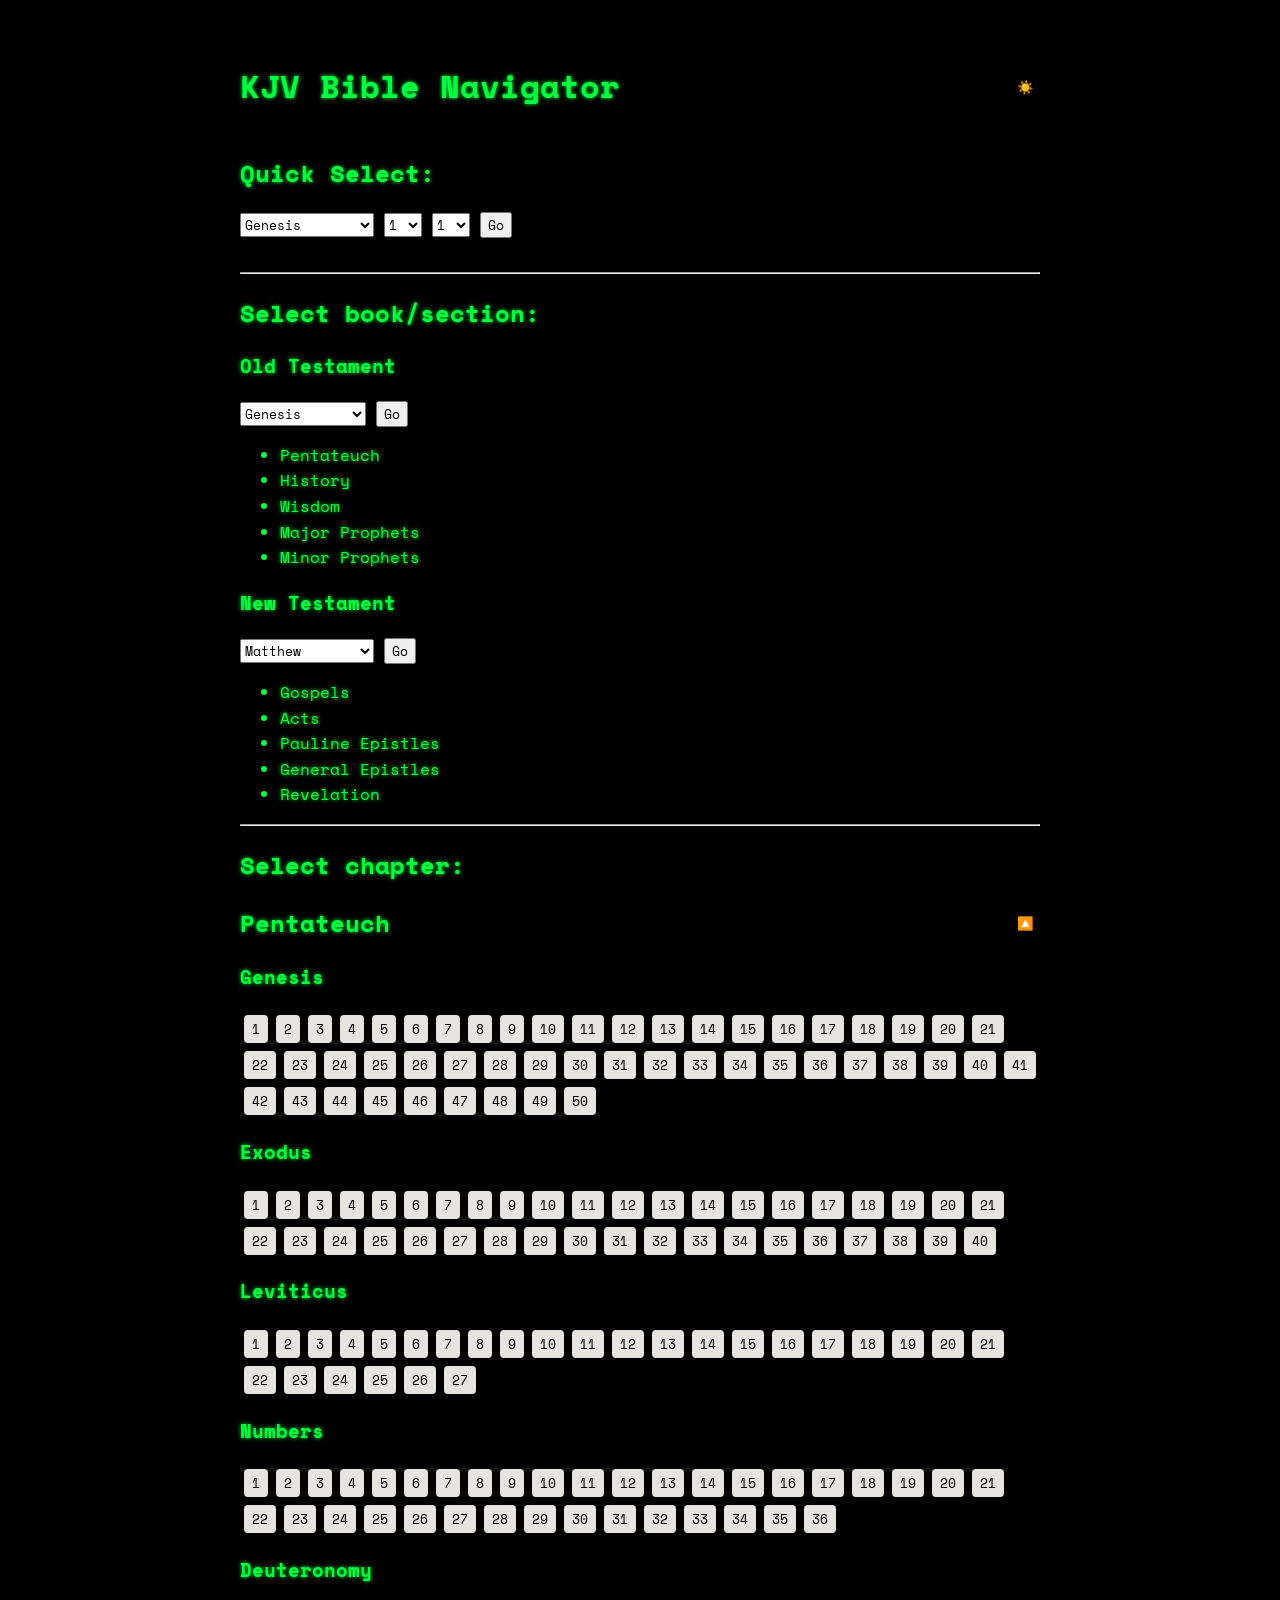
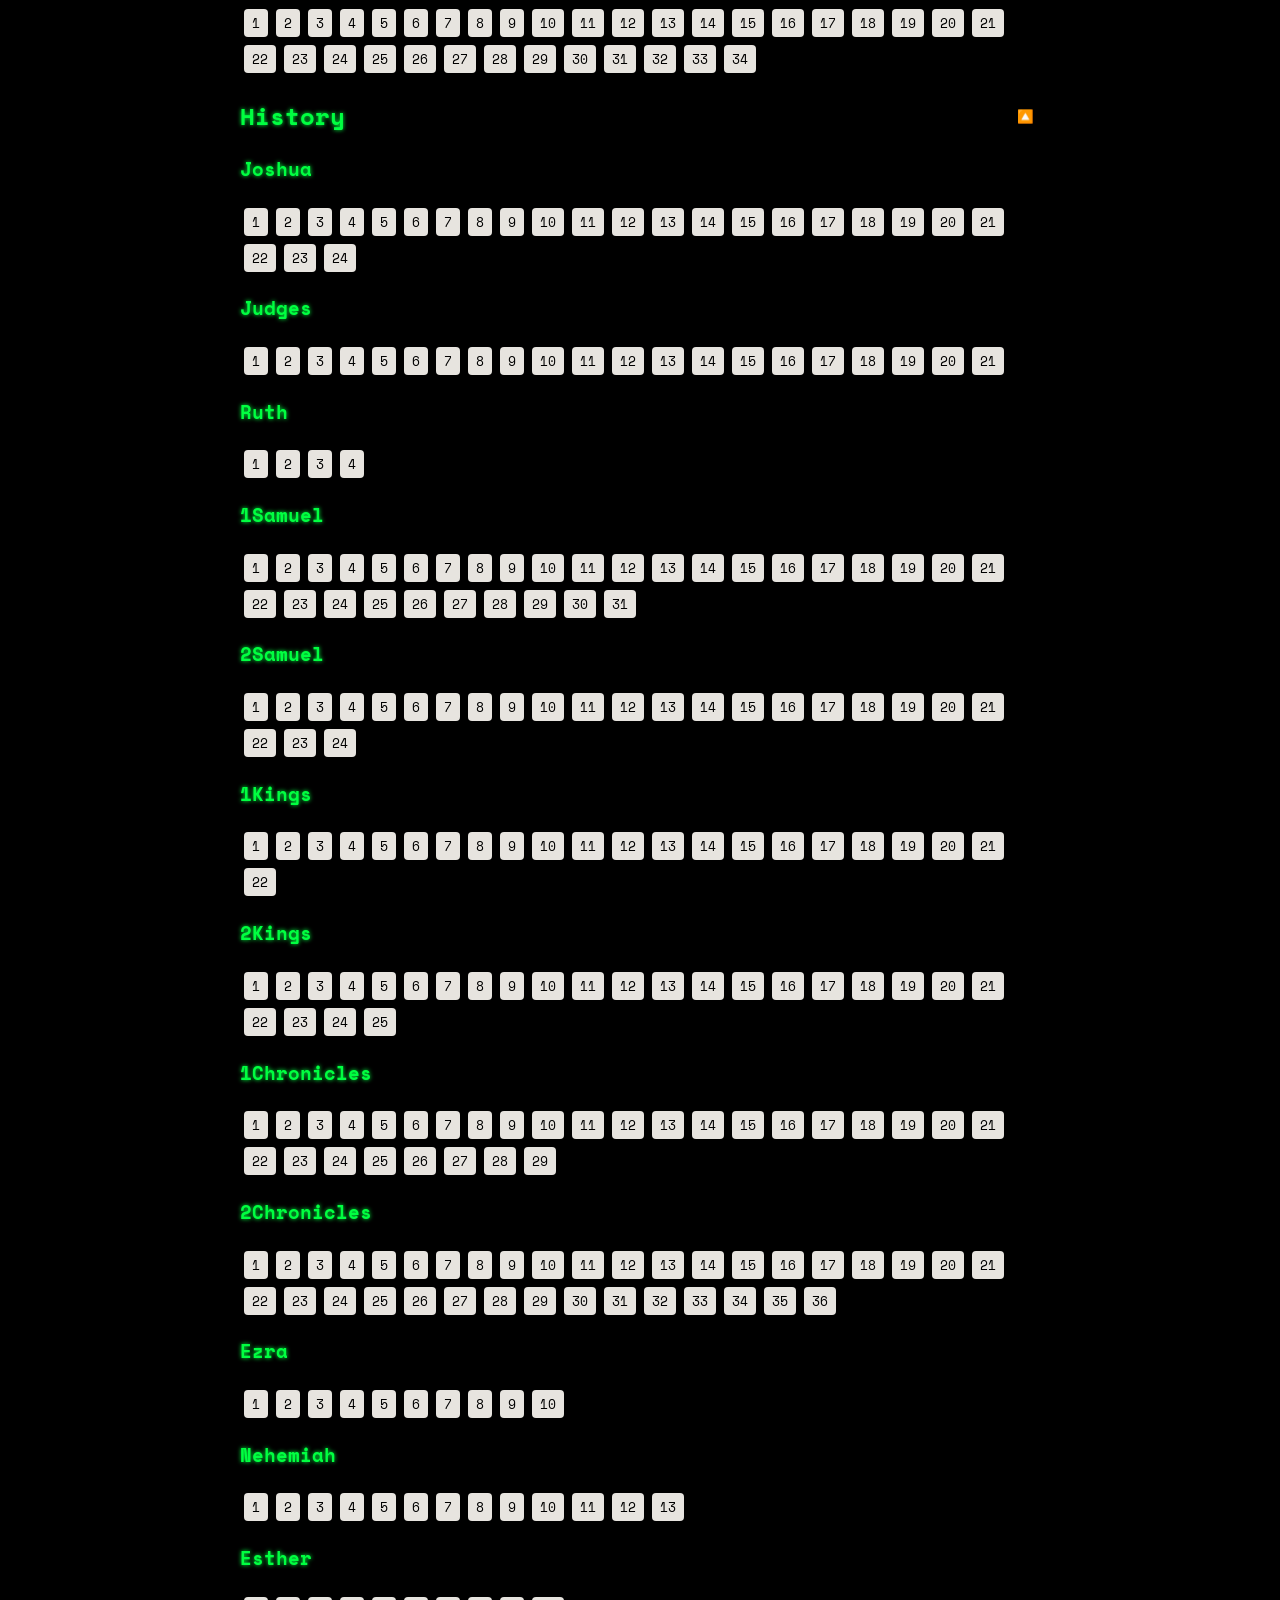
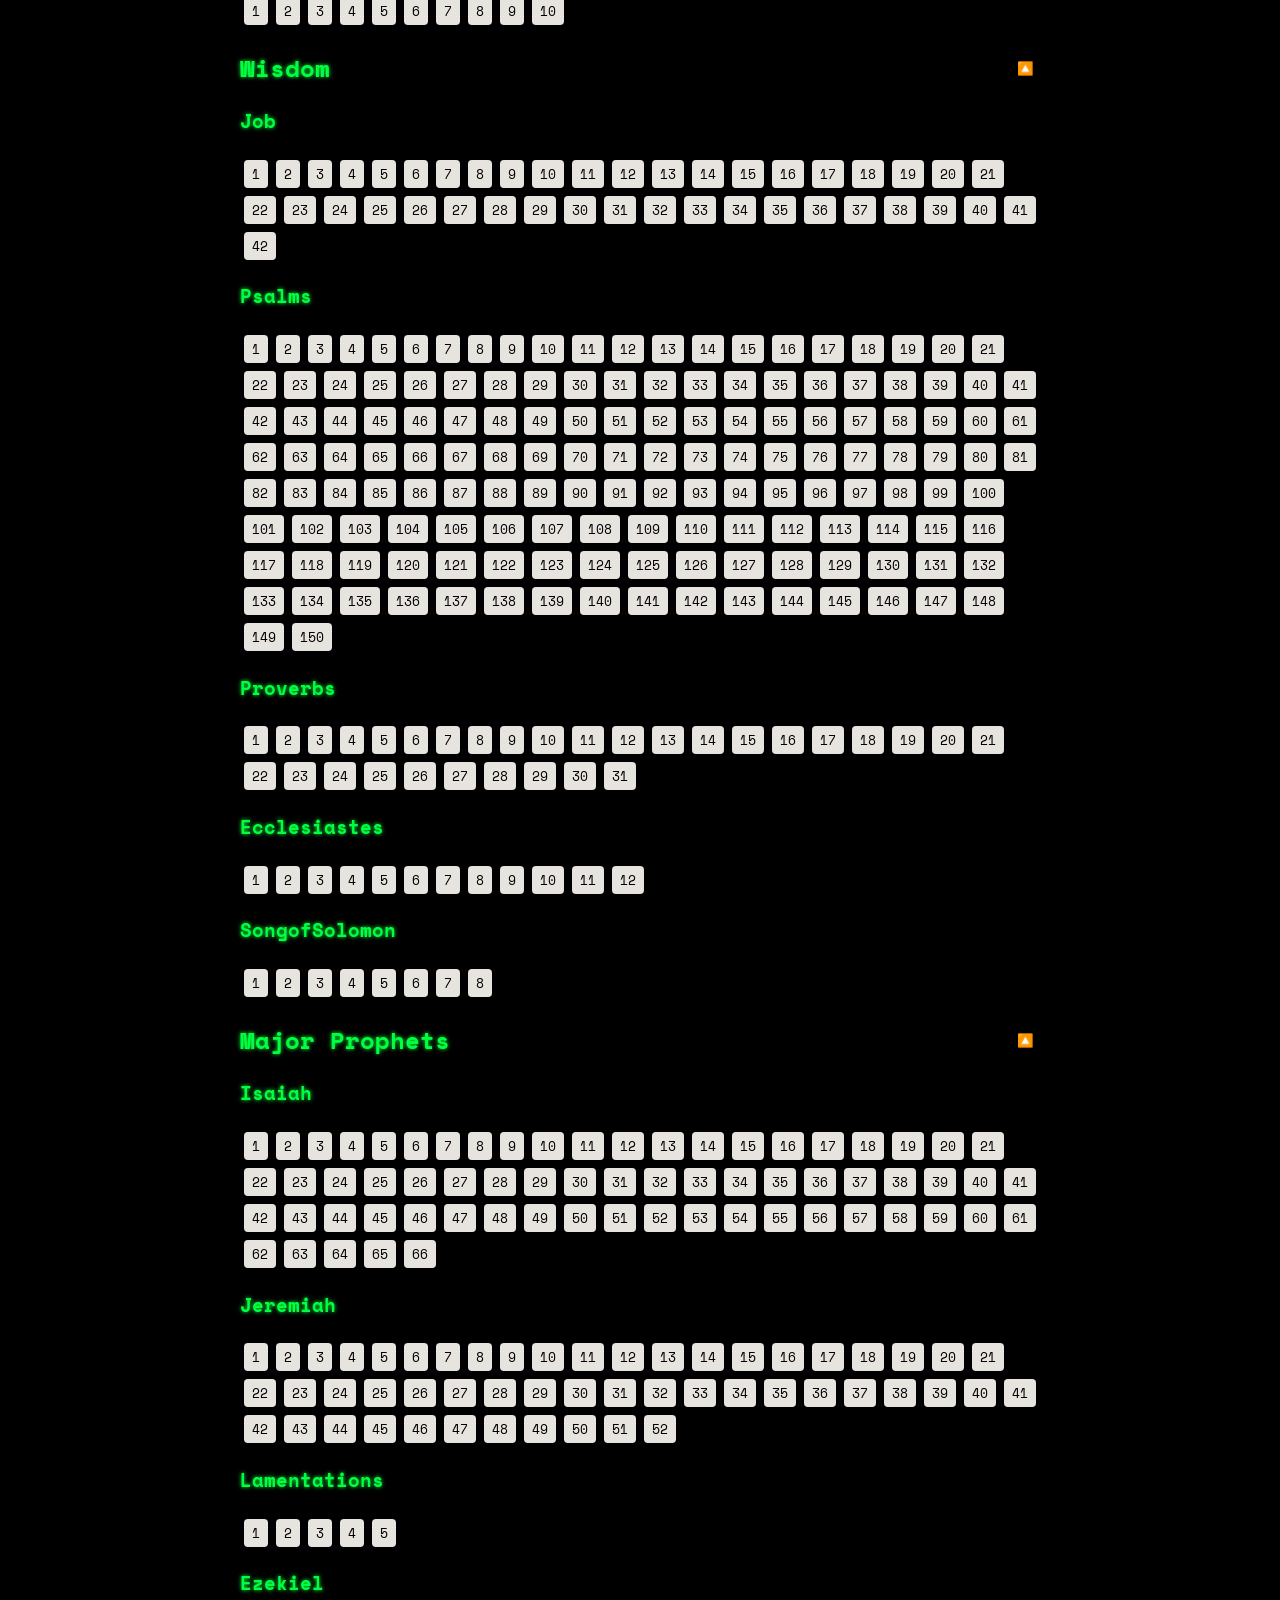
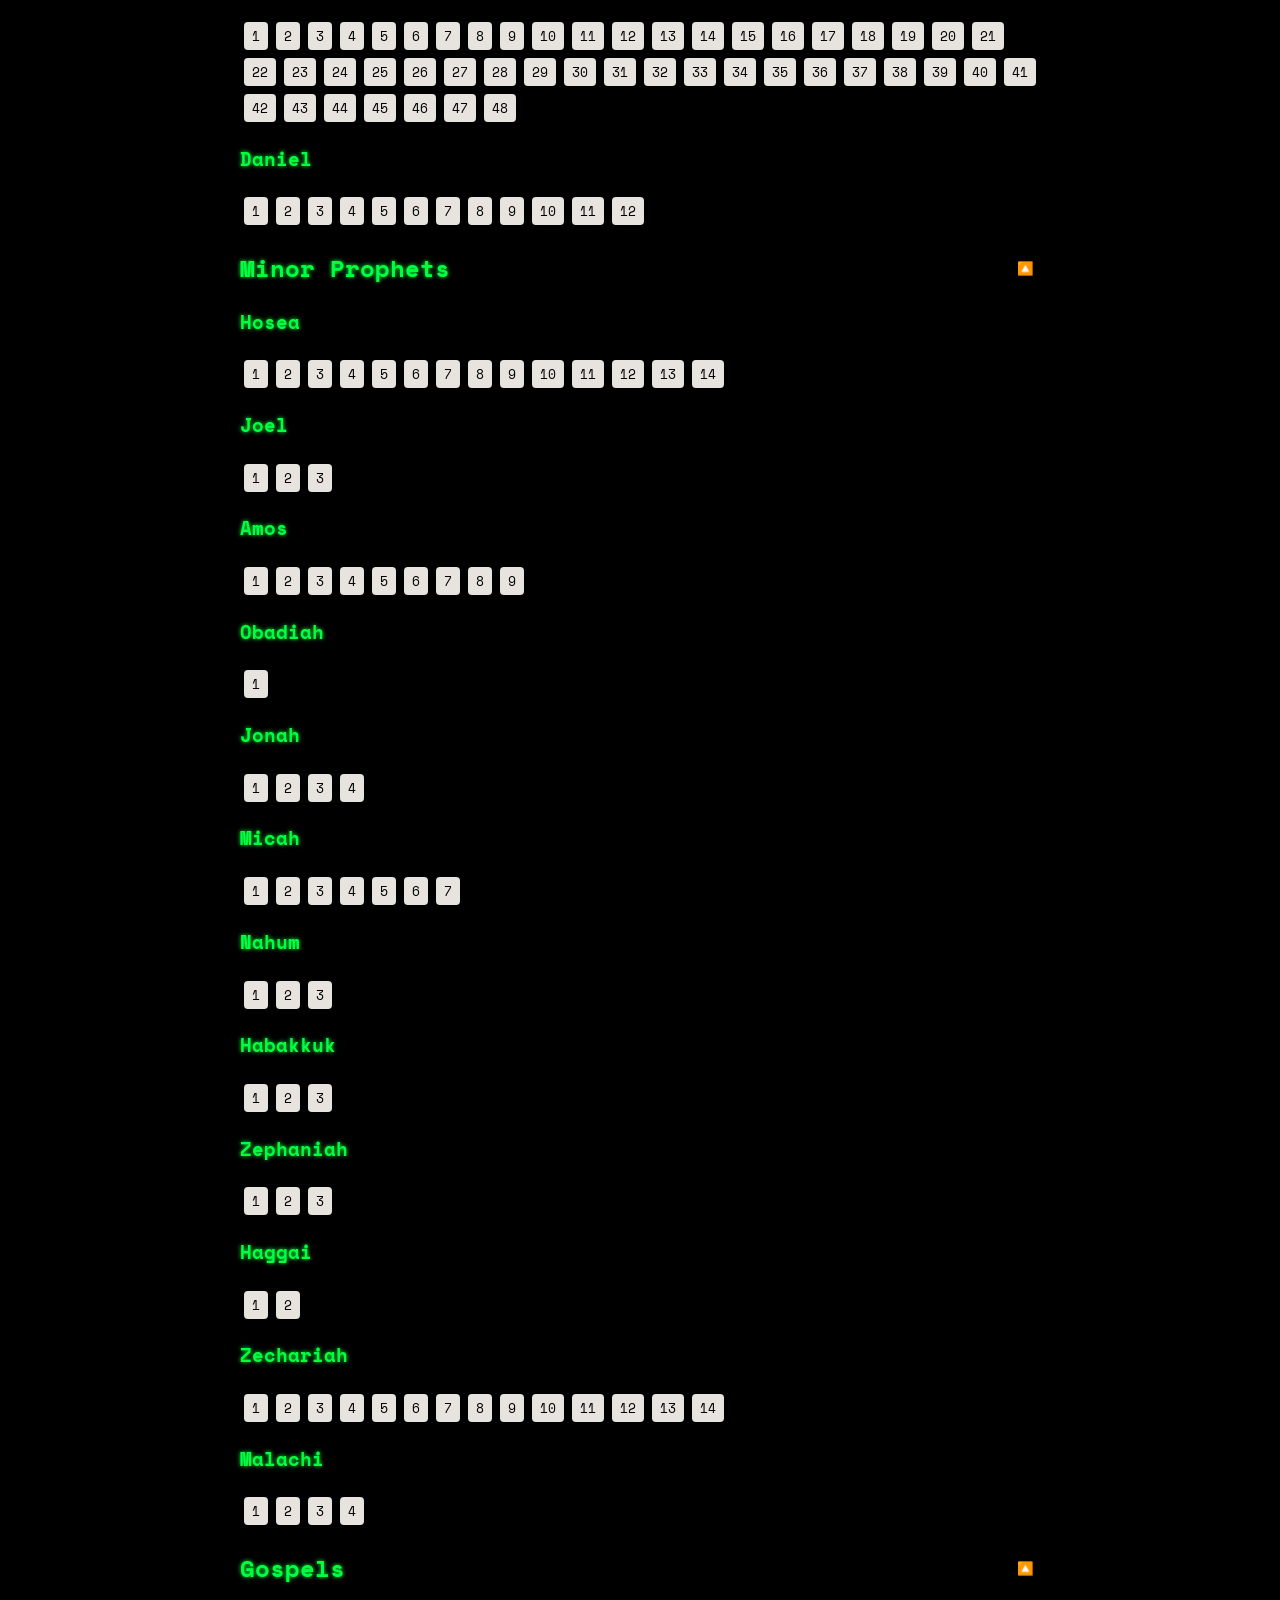
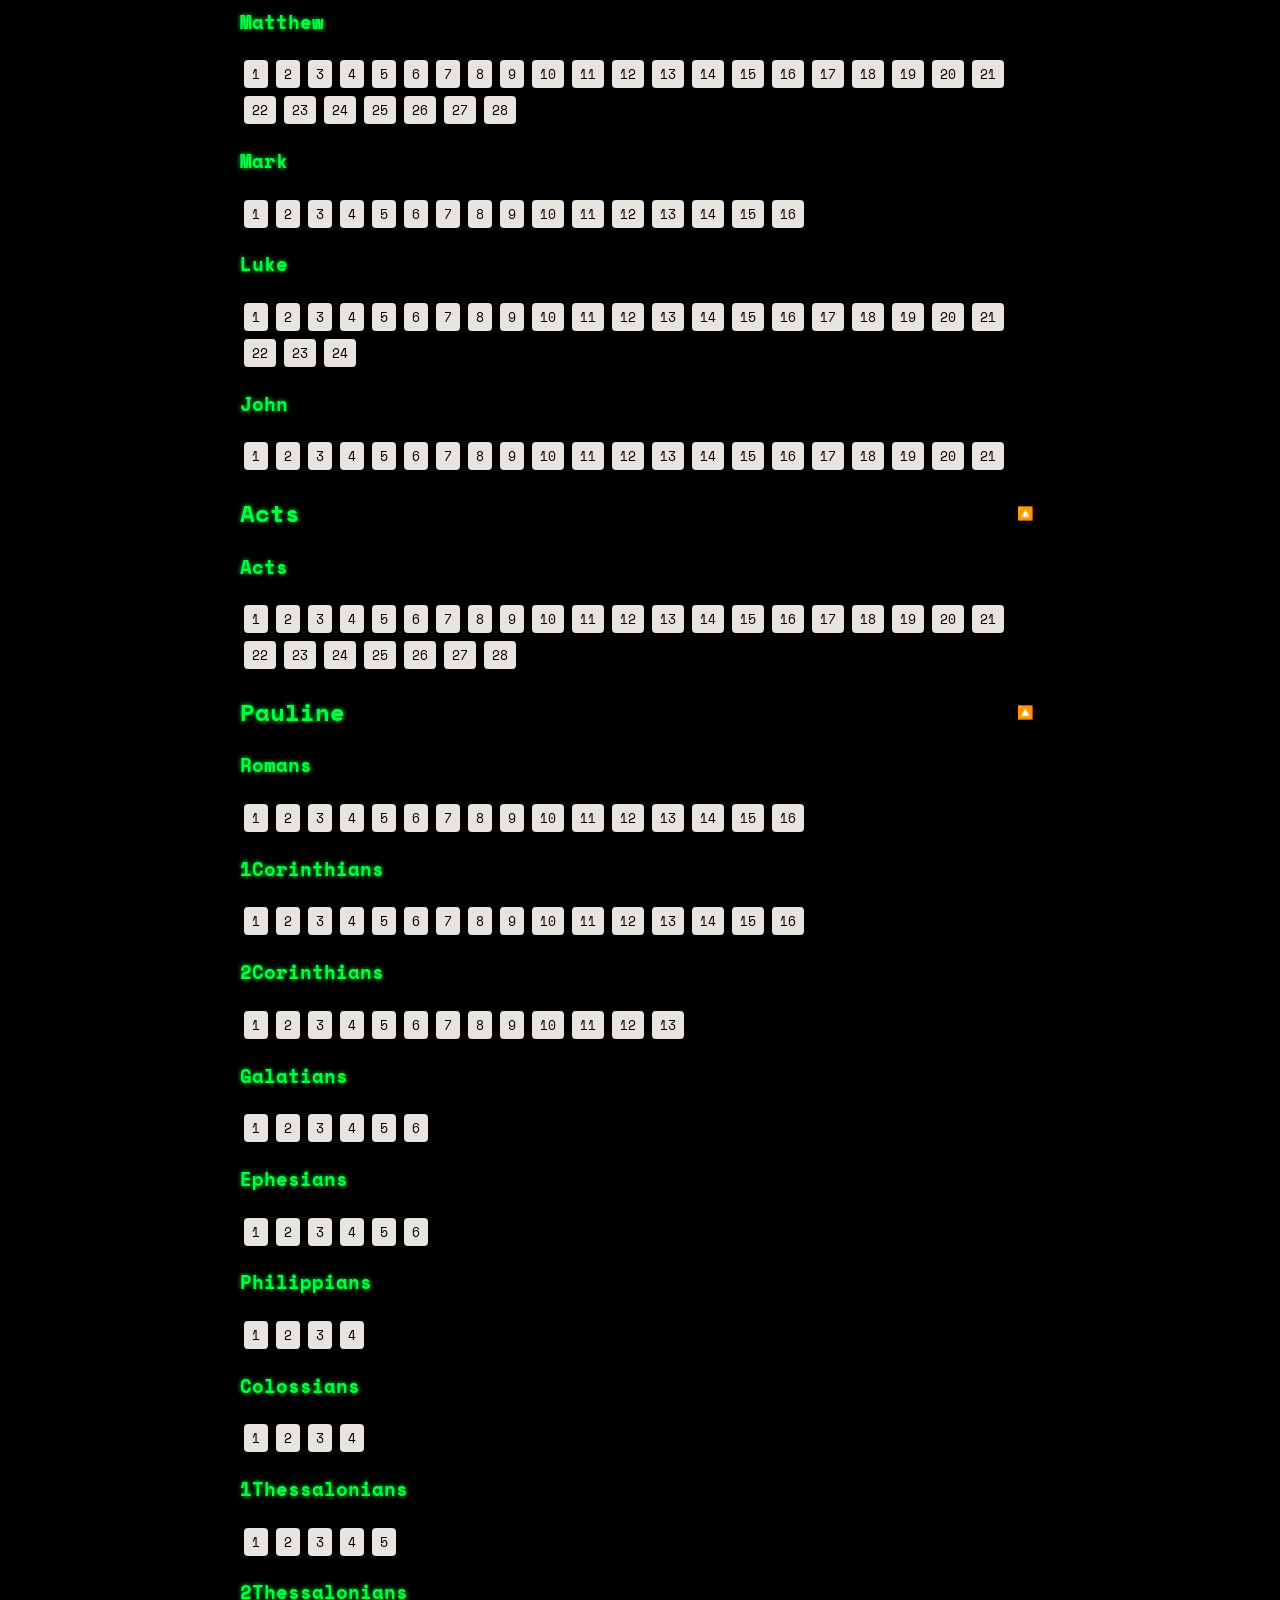
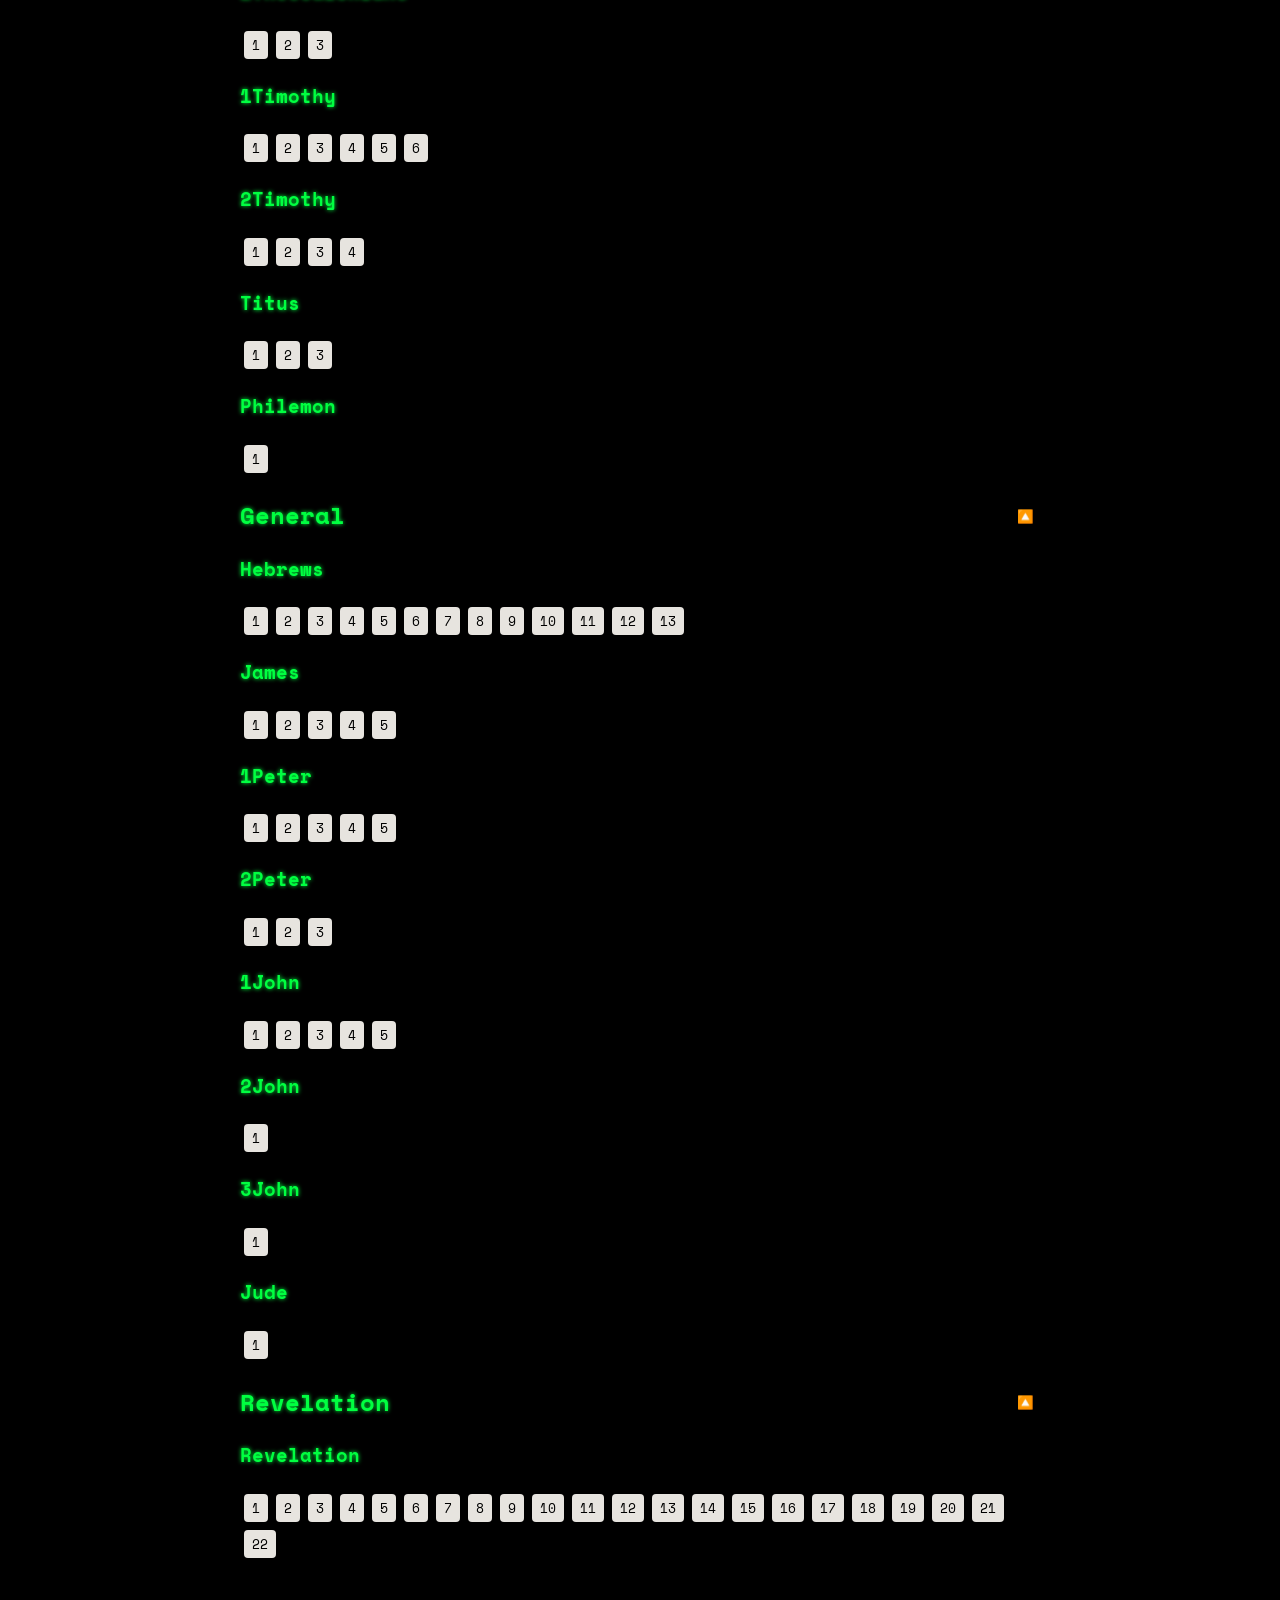
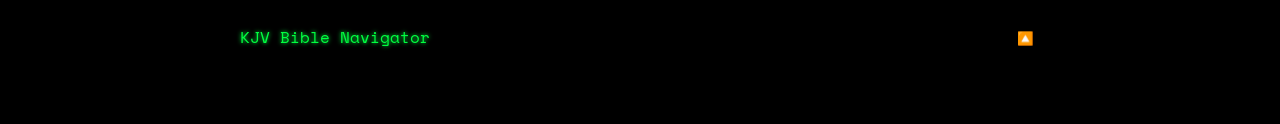
<file: index.html>
<!doctype html>
<html>
  <head>
    <meta charset="UTF-8" />

    <title>KJV Bible</title>

    <link rel="preconnect" href="https://fonts.googleapis.com" />
    <link rel="preconnect" href="https://fonts.gstatic.com" crossorigin />

    <link
      href="https://fonts.googleapis.com/css2?family=Space+Mono:wght@400;700&display=swap"
      rel="stylesheet"
    />

    <link rel="stylesheet" href="css/style.css" />

    <meta name="viewport" content="width=device-width, initial-scale=1.0" />
  </head>

  <body>
    <a id="top"></a>
    <div class="nav-home">
      <h1>KJV Bible Navigator</h1>
      <button id="themeToggle" class="top-button">🕶️</button>
    </div>

    <h2>Quick Select:</h2>

    <select id="quickBook"></select>
    <select id="quickChapter"></select>
    <select id="quickVerse"></select>

    <button onclick="quickGo()">Go</button>

    <br />
    <br />

    <hr />

    <h2>Select book/section:</h2>

    <h3>Old Testament</h3>

    <select id="otSelect"></select>
    <button onclick="goBook('otSelect')">Go</button>

    <ul>
      <li><a href="#Pentateuch">Pentateuch</a></li>
      <li><a href="#History">History</a></li>
      <li><a href="#Wisdom">Wisdom</a></li>
      <li><a href="#MajorProphets">Major Prophets</a></li>
      <li><a href="#MinorProphets">Minor Prophets</a></li>
    </ul>

    <h3>New Testament</h3>

    <select id="ntSelect"></select>
    <button onclick="goBook('ntSelect')">Go</button>

    <ul>
      <li><a href="#Gospels">Gospels</a></li>
      <li><a href="#Acts">Acts</a></li>
      <li><a href="#Pauline">Pauline Epistles</a></li>
      <li><a href="#General">General Epistles</a></li>
      <li><a href="#Revelation">Revelation</a></li>
    </ul>

    <hr />

    <h2>Select chapter:</h2>

    <div id="books"></div>

    <div class="footer-nav">
      <div>KJV Bible Navigator</div>
      <button id="footerTopBtn" class="top-button">🔼</button>
    </div>

    <script src="js/app.js"></script>
  </body>
</html>
</file>
<file: css/style.css>
/* --------------------------------
   THEME VARIABLES
---------------------------------*/

:root {
  /* LIGHT THEME */

  --bg: #f7f6f3;
  --text: #222;
  --muted: #555;

  --chapter-bg: #e7e4df;
  --chapter-hover: #d7d3cd;

  --divider: #aaa;

  --highlight: #d6ecff;
}

/* --------------------------------
   DARK SEPIA THEME
---------------------------------*/

/* body.dark {
  --bg: #1e1c19;
  --text: #c7b08f;
  --muted: #b5aea3;

  --chapter-bg: #615a51;
  --chapter-hover: #3a3530;

  --divider: #4a443d;

  --highlight: #2c3844;
} */

/* --------------------------------
   MATRIX THEME
---------------------------------*/

body.dark {
  --bg: #000000;
  --text: #00FF41;
  --muted: #00cc33;

  --highlight: #002200;

  /* Matrix glow effect */
  text-shadow: 0 0 4px #00FF41;
}



/* --------------------------------
   NAV HOME
---------------------------------*/

.nav-home {
  margin-top: 30px;
  display: flex;
  justify-content: space-between;
  align-items: center;
}

/* --------------------------------
   PLAIN TEXT LINKS
---------------------------------*/

.plain-link {
  color: inherit;
  text-decoration: none;
}

.plain-link:hover {
  text-decoration: underline;
}

body {
  font-family: "Space Mono", monospace;
  max-width: 800px;
  margin: auto;
  padding: 10px;

  line-height: 1.6;

  word-wrap: break-word;
  overflow-wrap: break-word;

  background: var(--bg);
  color: var(--text);
}

button,
input,
select,
textarea {
  font-family: inherit;
}

#bible p {
  margin: 6px 0;
  cursor: pointer;
}

#chapters {
  margin: 10px 0;
}

#chapters a {
  display: inline-block;
  padding: 4px 8px;
  margin: 4px;
  background: #eee;
  border-radius: 4px;
}

.verse {
  font-weight: bold;
  margin-right: 6px;
  color: var(--muted);
  text-decoration: none;
}

.chapter-link {
  display: inline-block;
  margin: 4px;
  padding: 4px 8px;
  background: var(--chapter-bg);
  border-radius: 4px;
  border: none;
  text-decoration: none;
  /* font-weight: bold; */
  cursor: pointer;
  font-family: inherit;
}

.chapter-link:hover {
  background: var(--chapter-hover);
}

.divider {
  margin-top: 40px;
  padding: 8px 0;
  font-weight: bold;
  border-top: 2px solid var(--divider);
}

.section-title,
h2,
h3 {
  display: flex;
  align-items: center;
}

.highlight-verse {
  background-color: var(--highlight);
  /* padding: 4px; */
  border-radius: 4px;
}
.theme-button {
  border: none;
  /* border-radius: 4px; */

  margin-left: auto;

  padding: 6px;

  border: none;
  background: none;

  cursor: pointer;

  font-family: inherit;
}

.top-button {
  /* margin-left: 6px; */
  /* padding: 2px 6px; */

  border: none;
  /* border-radius: 4px; */

  margin-left: auto;

  padding: 6px;

  border: none;
  background: none;

  cursor: pointer;

  font-family: inherit;
}

.top-button-book {
  margin-left: auto;

  padding: 6px;

  border: none;
  background: none;

  cursor: pointer;

  font-family: inherit;
}

#chapters {
  display: flex;
  flex-wrap: wrap;
  gap: 6px;
}

/* --------------------------------
   SECTION LINKS (plain text style)
---------------------------------*/

ul a {
  text-decoration: none;
  color: inherit;
}

ul a:hover {
  text-decoration: underline;
}

/* --------------------------------
   FOOTER NAV
---------------------------------*/

.footer-nav {
  margin-top: 60px;
  margin-bottom: 60px;
  display: flex;
  justify-content: space-between;
  align-items: center;
}

.top-footer {
  border: none;
  background: none;

  font-family: inherit;
  cursor: pointer;
}

/* -----------------------------
   LOADING OVERLAY
------------------------------*/

#loader {
  position: fixed;
  inset: 0;
  display: grid;
  place-items: center;
  background: var(--bg);
  z-index: 9999;
}

.spinner {
  font-size: 42px;
  animation: spin 1.2s linear infinite;
}

@keyframes spin {
  from {
    transform: rotate(0deg);
  }
  to {
    transform: rotate(360deg);
  }
}
</file>
